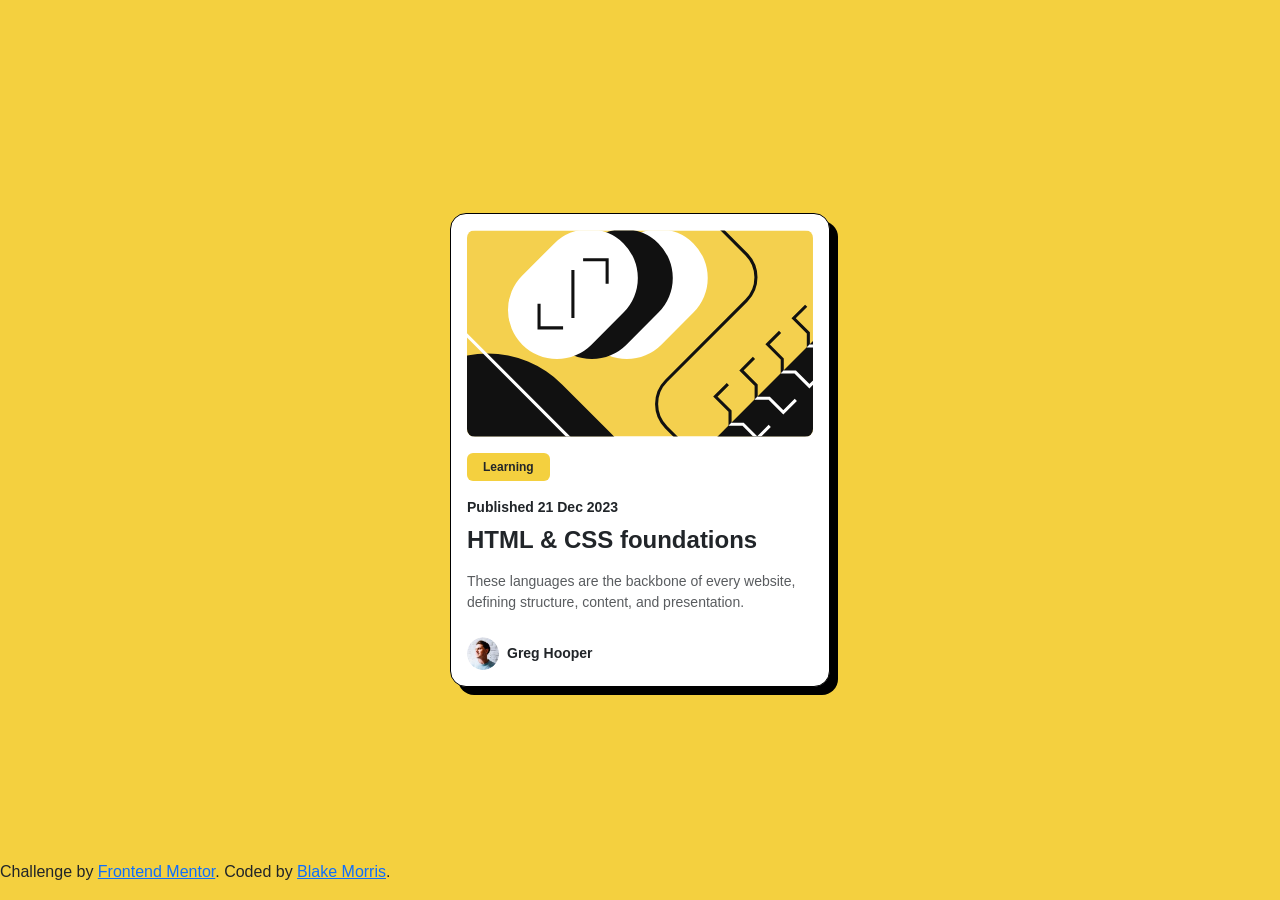
<file: Lab 2 -Blog PREVIEW/index.html>
<!DOCTYPE html>
<html lang="en">
<head>
  <meta charset="UTF-8">
  <meta name="viewport" content="width=device-width, initial-scale=1.0">
  <link href="https://cdn.jsdelivr.net/npm/bootstrap@5.3.3/dist/css/bootstrap.min.css" rel="stylesheet">
  <link rel="icon" type="image/png" sizes="32x32" href="./assets/images/favicon-32x32.png">
  <title>Frontend Mentor | Blog preview card</title>
  <style>
    body { background-color: #f4d03f; font-family: sans-serif; }
    /* This makes the card look exactly like the design */
    .card { 
      box-shadow: 8px 8px 0px 0px #000; 
      max-width: 380px; 
      border: 1.5px solid #000 !important;
    }
    .hover-yellow:hover { color: #f4d03f; cursor: pointer; }
  </style>
</head>

<body class="vh-100 d-flex align-items-center justify-content-center">

  <main class="card p-3 bg-white rounded-4">
    <img src="illustration-article.svg" alt="Article Illustration" class="img-fluid rounded-3 mb-3">

    <div class="card-body p-0">
      <span class="badge text-dark fw-bold px-3 py-2 mb-3" style="background-color: #f4d03f;">Learning</span>
      
      <p class="small fw-bold mb-2">Published 21 Dec 2023</p>
      
      <h1 class="h4 fw-bold mb-3 hover-yellow">HTML & CSS foundations</h1>
      
      <p class="text-muted mb-4 small">
        These languages are the backbone of every website, defining structure, content, and presentation.
      </p>

      <div class="d-flex align-items-center gap-2">
        <img src="image-avatar.webp" alt="Greg Hooper" width="32" class="rounded-circle">
        <span class="fw-bold small">Greg Hooper</span>
      </div>
    </div>
  </main>

  <footer class="attribution position-absolute bottom-0 w-100 pb-3">
    Challenge by <a href="https://www.frontendmentor.io?ref=challenge" target="_blank">Frontend Mentor</a>. 
    Coded by <a href="#">Blake Morris</a>.
  </footer>

</body>
</html>
</file>
